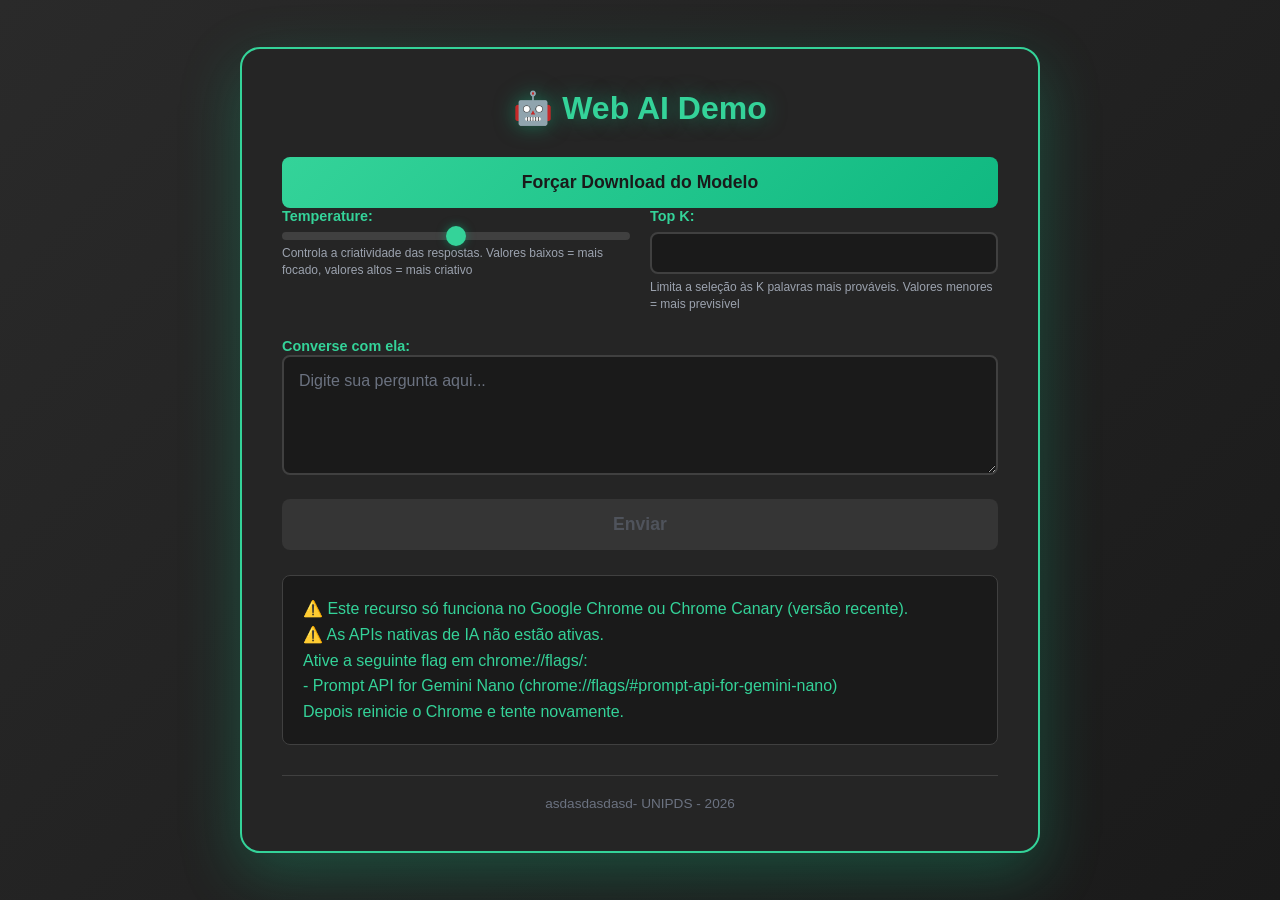
<file: pos-eng-de-ia-aplicada/exemplo-04/index.html>
<!DOCTYPE html>
<html lang="pt-BR">

<head>
    <meta charset="UTF-8">
    <meta name="viewport" content="width=device-width, initial-scale=1.0">
    <title>Web AI Demo</title>
    <link rel="stylesheet" href="style.css">
</head>

<body>
    <div class="container">
        <h1>🤖 Web AI Demo</h1>
        <button type="button" id="force-download-btn">Forçar Download do Modelo</button>
        <form id="question-form">
            <div class="parameters">
                <div class="param-group">
                    <label for="temperature">Temperature: <span id="temp-value" class="value-display"></span></label>
                    <input type="range" id="temperature" name="temperature" step="0.1">
                    <div class="param-description">Controla a criatividade das respostas. Valores baixos = mais focado,
                        valores altos = mais criativo</div>
                </div>

                <div class="param-group">
                    <label for="topK">Top K: <span id="topk-value" class="value-display"></span></label>
                    <input type="number" id="topK" name="topK">
                    <div class="param-description">Limita a seleção às K palavras mais prováveis. Valores menores = mais
                        previsível</div>
                </div>
            </div>

            <label for="question">Converse com ela:</label>
            <textarea name="question" id="question" placeholder="Digite sua pergunta aqui..."></textarea>

            <button type="submit" id="ask-button">Enviar</button>
        
        </form>

        <div id="output"></div>
        
        <footer class="copyright">
            asdasdasdasd- UNIPDS - <span id="year"></span>
        </footer>
    </div> 

    <script type="module" src="./index.js"></script>
</body>

</html>
</file>
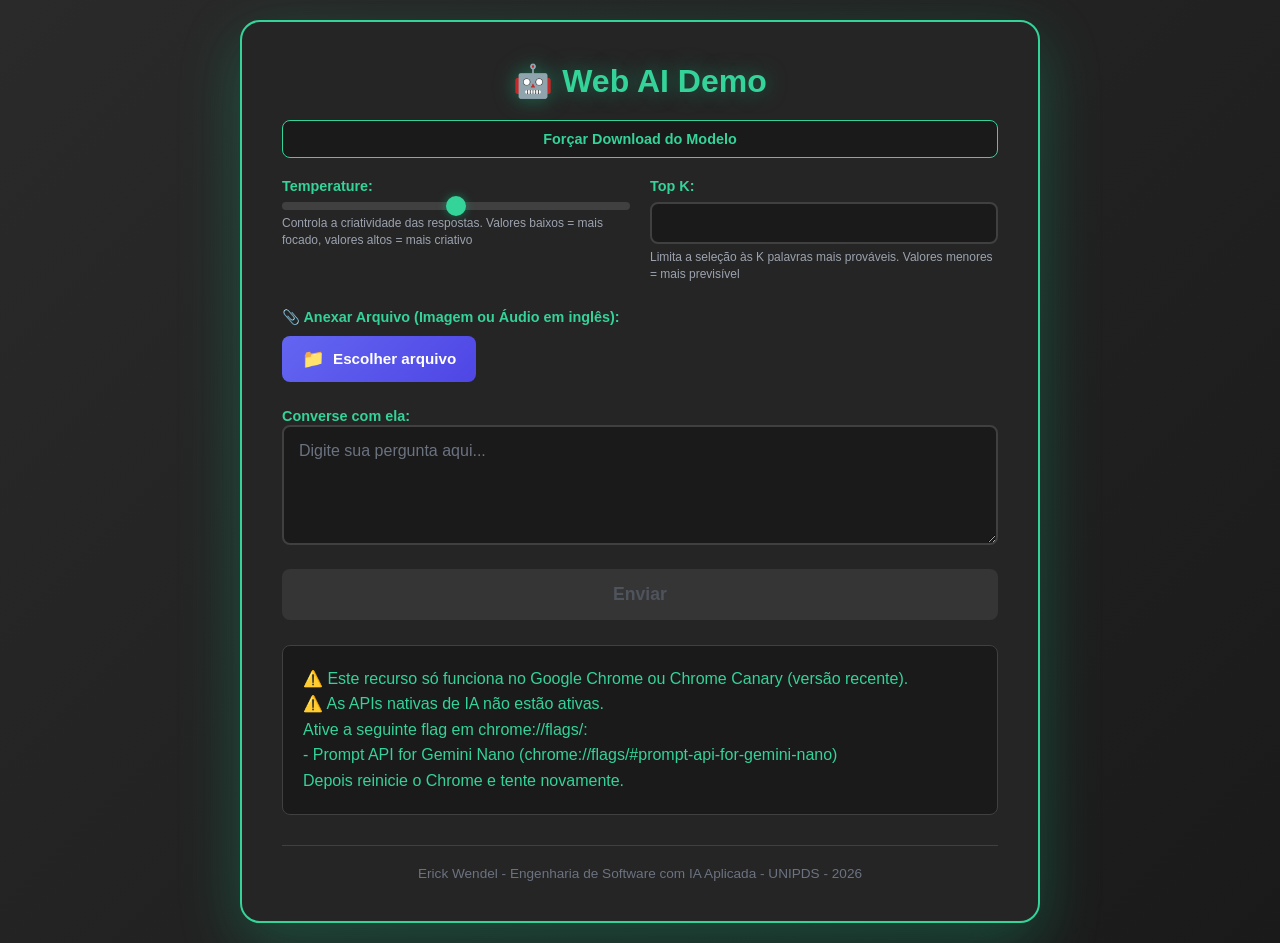
<file: pos-eng-de-ia-aplicada/exemplo-05/index.html>
<!DOCTYPE html>
<html lang="pt-BR">

<head>
    <meta charset="UTF-8">
    <meta name="viewport" content="width=device-width, initial-scale=1.0">
    <title>Web AI Demo</title>
    <link rel="stylesheet" href="style.css">
</head>

<body>
    <div class="container">
        <h1>🤖 Web AI Demo</h1>
        <button type="button" id="force-download-btn">Forçar Download do Modelo</button>

        <form id="question-form">
            <div class="parameters">
                <div class="param-group">
                    <label for="temperature">Temperature: <span id="temp-value" class="value-display"></span></label>
                    <input type="range" id="temperature" name="temperature" step="0.1">
                    <div class="param-description">Controla a criatividade das respostas. Valores baixos = mais focado,
                        valores altos = mais criativo</div>
                </div>

                <div class="param-group">
                    <label for="topK">Top K: <span id="topk-value" class="value-display"></span></label>
                    <input type="number" id="topK" name="topK">
                    <div class="param-description">Limita a seleção às K palavras mais prováveis. Valores menores = mais
                        previsível</div>
                </div>
            </div>

            <div class="file-input-group">
                <label>📎 Anexar Arquivo (Imagem ou Áudio em inglês):</label>
                <div class="file-input-wrapper">
                    <input type="file" id="file-input" accept="image/*,audio/*" hidden>
                    <button type="button" class="file-upload-btn" id="file-upload-btn">
                        <span class="upload-icon">📁</span>
                        <span class="upload-text">Escolher arquivo</span>
                    </button>
                    <span class="file-selected-name" id="file-selected-name"></span>
                </div>
                <div class="file-preview" id="file-preview"></div>
            </div>

            <label for="question">Converse com ela:</label>
            <textarea name="question" id="question" placeholder="Digite sua pergunta aqui..."></textarea>

            <button type="submit" id="ask-button">Enviar</button>
        </form>

        <div id="output"></div>

        <footer class="copyright">
            Erick Wendel - Engenharia de Software com IA Aplicada - UNIPDS - <span id="year"></span>
        </footer>
    </div>

    <script type="module" src="./index.js"></script>
</body>

</html>
</file>
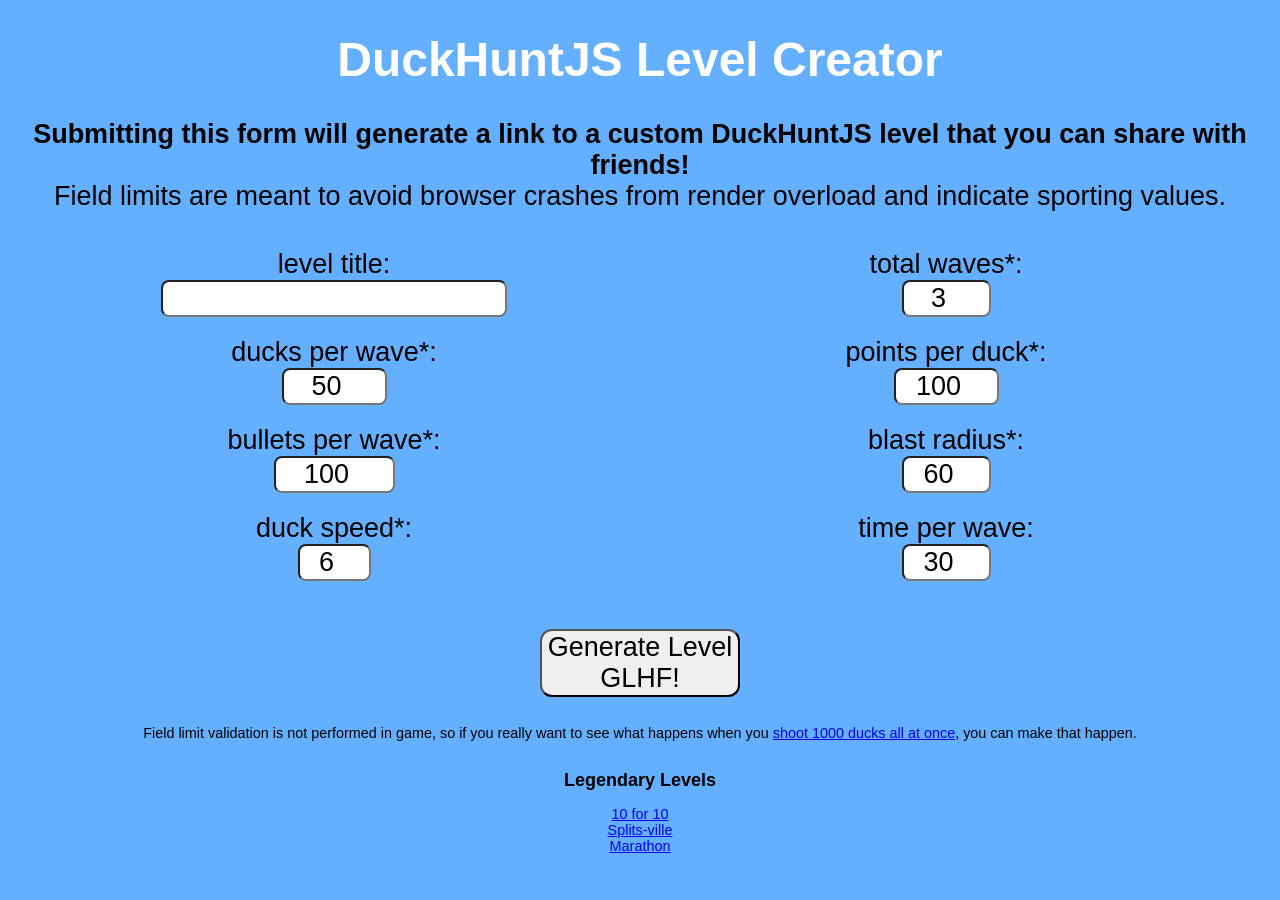
<file: pos-eng-de-ia-aplicada/exemplo-02-DuckJS/dist/creator.html>
<!DOCTYPE HTML>
<html>
<meta name="viewport" content="width=device-width, initial-scale=1, minimum-scale=1"/>
<meta http-equiv="Content-Type" content="text/html;charset=UTF-8">
<head>
    <title>DuckHuntJS Level Creator</title>
    <meta name="description"
          content="An open source, web based, responsive implementation of Duck Hunt in canvas or webgl depending on your client.">
    <meta name="author" content="Matt Surabian">
    <style>
        body {
            background-color: #64b0ff;
            font-family: Arial, sans-serif;
            text-align: center;
            padding: 0 20px;
        }

        p {
            font-size: 2.25em;
        }

        input {
            font-size: 2.25em;
            border-radius: 8px;
            text-align: center;
        }

        button[type=submit] {
            font-size: 2.25em;
            border-radius: 12px;
            grid-column: span;
        }

        h1 {
            font-size: 4em;
            color: #ffffff;
        }

        label {
            font-size: 2.25em;
            display: block;
        }

        small {
            font-size: 1.2em;
        }

        form div {
            margin: 10px 0;
        }

        .form-grid {
            display: block;
        }

        ul {
            overflow: visible;
            text-align: center;
            margin: 0;
            padding: 0;
        }

        li {
            padding: 0;
            margin: 0;
            list-style-type: none;
            font-size: 1.2em;
        }

        @media (max-width: 700px),(max-height: 500px) {
            body {
                font-size: 9px;
            }
        }

        @media (min-width: 700px) and (min-height: 500px) {
            body {
                font-size: 12px;
            }

            .form-grid {
                display: grid;
                grid-template-columns: 50% 50%;
            }

        }

    </style>
</head>
<body>
<h1>DuckHuntJS Level Creator</h1>
<p>
  <strong>Submitting this form will generate a link to a custom DuckHuntJS level that you can share with friends!</strong><br>
  Field limits are meant to avoid browser crashes from render overload and indicate sporting values. <br>
</p>
<form action="index.html">
    <div class="form-grid">
        <div><label for="title">level title:</label> <input type="text" id="title" name="title"></div>
        <div><label for="waves">total waves*:</label> <input type="number" id="waves" name="waves" min="1" max="100"
                                                       placeholder="1-100" value="3" required></div>
        <div><label for="ducks">ducks per wave*:</label> <input type="number" id="ducks" name="ducks" min="1" max="5000"
                                                       placeholder="1-5000" value="50" required></div>
        <div><label for="points">points per duck*:</label> <input type="number" id="points" name="points" min="1" max="1000"
                                                         placeholder="1-1000" value="100" required></div>
        <div><label for="bullets">bullets per wave*:</label> <input type="number" id="bullets" name="bullets" min="1"
                                                           max="10000" placeholder="1-10000" value="100" required>
        </div>
        <div><label for="radius">blast radius*:</label><input type="number" id="radius" name="radius" min="30"
                                                              max="200" placeholder="30-200" value="60"></div>
        <div><label for="speed">duck speed*:</label> <input type="number" id="speed" name="speed" min="1" max="10"
                                                       placeholder="1-10" value="6" required></div>
        <div><label for="time">time per wave:</label> <input type="number" id="time" name="time" min="10" max="120"
                                                    placeholder="10-120" value="30"></div>
    </div>
    <br><br>
    <button type="submit">Generate Level <br> GLHF!</button>
</form>

<br><br>
<small>Field limit validation is not performed in game, so if you really want to see what happens when you <a
        href="index.html?title=1%20Click%20Challenge&ducks=1000&radius=1000">shoot
    1000 ducks all at once</a>, you can make that happen.</small>
<br><br>
<h2>Legendary Levels</h2>
<ul>
    <li><a href="https://duckhuntjs.com/index.html?title=10+for+10&waves=10&ducks=1&points=1&bullets=1&radius=30&speed=10&time=10">10 for 10</a></li>
    <li><a href="index.html?title=Splits-ville&waves=5&ducks=2&points=100&bullets=1&radius=100&speed=6&time=30">Splits-ville</a></li>
    <li><a href="index.html?title=Marathon&waves=26&ducks=2&points=100&bullets=2&radius=60&speed=6&time=5">Marathon</a></li>
</ul>
</body>
</html>
</file>
<file: pos-eng-de-ia-aplicada/exemplo-04/style.css>
* {
    margin: 0;
    padding: 0;
    box-sizing: border-box;
}

body {
    font-family: -apple-system, BlinkMacSystemFont, 'Segoe UI', Roboto, Oxygen, Ubuntu, sans-serif;
    background: linear-gradient(135deg, #2a2a2a 0%, #1a1a1a 100%);
    min-height: 100vh;
    display: flex;
    justify-content: center;
    align-items: center;
    padding: 20px;
}

.container {
    background: #252525;
    border: 2px solid #34d399;
    border-radius: 20px;
    box-shadow: 0 20px 60px rgba(16, 185, 129, 0.3);
    padding: 40px;
    max-width: 800px;
    width: 100%;
}

h1 {
    text-align: center;
    color: #34d399;
    margin-bottom: 30px;
    font-size: 2em;
    text-shadow: 0 0 20px rgba(16, 185, 129, 0.5);
}

.parameters {
    display: grid;
    grid-template-columns: repeat(auto-fit, minmax(200px, 1fr));
    gap: 20px;
    margin-bottom: 25px;
}

.param-group {
    display: flex;
    flex-direction: column;
}

label {
    font-weight: 600;
    color: #34d399;
    margin-bottom: 8px;
    font-size: 0.9em;
}

input[type="number"],
input[type="range"] {
    padding: 10px;
    border: 2px solid #404040;
    border-radius: 8px;
    font-size: 1em;
    transition: border-color 0.3s;
    background: #1a1a1a;
    color: #34d399;
}

input[type="number"]:focus,
input[type="range"]:focus {
    outline: none;
    border-color: #34d399;
    box-shadow: 0 0 10px rgba(52, 211, 153, 0.4);
}

input[type="range"] {
    cursor: pointer;
    -webkit-appearance: none;
    appearance: none;
    height: 8px;
    background: #404040;
    border-radius: 4px;
    padding: 0;
}

/* Webkit/Chrome/Safari */
input[type="range"]::-webkit-slider-thumb {
    -webkit-appearance: none;
    appearance: none;
    width: 20px;
    height: 20px;
    background: #34d399;
    border-radius: 50%;
    cursor: pointer;
    box-shadow: 0 0 10px rgba(16, 185, 129, 0.5);
    transition: transform 0.2s;
}

input[type="range"]::-webkit-slider-thumb:hover {
    transform: scale(1.1);
}

/* Firefox */
input[type="range"]::-moz-range-thumb {
    width: 20px;
    height: 20px;
    background: #34d399;
    border-radius: 50%;
    cursor: pointer;
    border: none;
    box-shadow: 0 0 10px rgba(16, 185, 129, 0.5);
    transition: transform 0.2s;
}

input[type="range"]::-moz-range-thumb:hover {
    transform: scale(1.1);
}

input[type="range"]::-moz-range-track {
    height: 8px;
    background: #404040;
    border-radius: 4px;
}

.value-display {
    text-align: center;
    font-weight: bold;
    color: #34d399;
    margin-top: 5px;
}

.param-description {
    font-size: 0.75em;
    color: #9ca3af;
    margin-top: 5px;
    line-height: 1.4;
}

textarea {
    width: 100%;
    min-height: 120px;
    padding: 15px;
    border: 2px solid #404040;
    border-radius: 8px;
    font-size: 1em;
    font-family: inherit;
    resize: vertical;
    transition: border-color 0.3s;
    margin-bottom: 20px;
    background: #1a1a1a;
    color: #34d399;
}

textarea:focus {
    outline: none;
    border-color: #34d399;
    box-shadow: 0 0 10px rgba(52, 211, 153, 0.4);
}

textarea::placeholder {
    color: #6b7280;
}

button {
    width: 100%;
    padding: 15px;
    background: linear-gradient(135deg, #34d399 0%, #10b981 100%);
    color: #1a1a1a;
    border: none;
    border-radius: 8px;
    font-size: 1.1em;
    font-weight: 600;
    cursor: pointer;
    transition: transform 0.2s, box-shadow 0.2s;
}

button:hover {
    transform: translateY(-2px);
    box-shadow: 0 5px 15px rgba(16, 185, 129, 0.5);
}

button:active {
    transform: translateY(0);
}

button:disabled {
    background: #404040;
    color: #6b7280;
    cursor: not-allowed;
    opacity: 0.6;
    transform: none;
}

button:disabled:hover {
    transform: none;
    box-shadow: none;
}

button.stop-button {
    background: linear-gradient(135deg, #ef4444 0%, #dc2626 100%);
    color: #ffffff;
}

button.stop-button:hover {
    box-shadow: 0 5px 15px rgba(239, 68, 68, 0.5);
}

#output {
    margin-top: 25px;
    padding: 20px;
    background: #1a1a1a;
    border: 1px solid #404040;
    border-radius: 8px;
    min-height: 100px;
    white-space: pre-wrap;
    word-wrap: break-word;
    line-height: 1.6;
    color: #34d399;
}

#output:empty {
    display: none;
}
.copyright {
    text-align: center;
    color: #6b7280;
    font-size: 0.85em;
    margin-top: 30px;
    padding-top: 20px;
    border-top: 1px solid #404040;
}
</file>
<file: pos-eng-de-ia-aplicada/exemplo-05/style.css>
* {
    margin: 0;
    padding: 0;
    box-sizing: border-box;
}

body {
    font-family: -apple-system, BlinkMacSystemFont, 'Segoe UI', Roboto, Oxygen, Ubuntu, sans-serif;
    background: linear-gradient(135deg, #2a2a2a 0%, #1a1a1a 100%);
    min-height: 100vh;
    display: flex;
    justify-content: center;
    align-items: center;
    padding: 20px;
}

.container {
    background: #252525;
    border: 2px solid #34d399;
    border-radius: 20px;
    box-shadow: 0 20px 60px rgba(16, 185, 129, 0.3);
    padding: 40px;
    max-width: 800px;
    width: 100%;
}

h1 {
    text-align: center;
    color: #34d399;
    margin-bottom: 20px;
    font-size: 2em;
    text-shadow: 0 0 20px rgba(16, 185, 129, 0.5);
}

#force-download-btn {
    background: #1a1a1a;
    color: #34d399;
    border: 1px solid #34d399;
    padding: 10px;
    margin-bottom: 20px;
    font-size: 0.9em;
    border-radius: 8px;
    cursor: pointer;
    transition: all 0.2s;
}

#force-download-btn:hover {
    background: #34d399;
    color: #1a1a1a;
    box-shadow: 0 0 15px rgba(52, 211, 153, 0.4);
}

.parameters {
    display: grid;
    grid-template-columns: repeat(auto-fit, minmax(200px, 1fr));
    gap: 20px;
    margin-bottom: 25px;
}

.param-group {
    display: flex;
    flex-direction: column;
}

label {
    font-weight: 600;
    color: #34d399;
    margin-bottom: 8px;
    font-size: 0.9em;
}

input[type="number"],
input[type="range"] {
    padding: 10px;
    border: 2px solid #404040;
    border-radius: 8px;
    font-size: 1em;
    transition: border-color 0.3s;
    background: #1a1a1a;
    color: #34d399;
}

input[type="number"]:focus,
input[type="range"]:focus {
    outline: none;
    border-color: #34d399;
    box-shadow: 0 0 10px rgba(52, 211, 153, 0.4);
}

input[type="range"] {
    cursor: pointer;
    -webkit-appearance: none;
    appearance: none;
    height: 8px;
    background: #404040;
    border-radius: 4px;
    padding: 0;
}

/* Webkit/Chrome/Safari */
input[type="range"]::-webkit-slider-thumb {
    -webkit-appearance: none;
    appearance: none;
    width: 20px;
    height: 20px;
    background: #34d399;
    border-radius: 50%;
    cursor: pointer;
    box-shadow: 0 0 10px rgba(16, 185, 129, 0.5);
    transition: transform 0.2s;
}

input[type="range"]::-webkit-slider-thumb:hover {
    transform: scale(1.1);
}

/* Firefox */
input[type="range"]::-moz-range-thumb {
    width: 20px;
    height: 20px;
    background: #34d399;
    border-radius: 50%;
    cursor: pointer;
    border: none;
    box-shadow: 0 0 10px rgba(16, 185, 129, 0.5);
    transition: transform 0.2s;
}

input[type="range"]::-moz-range-thumb:hover {
    transform: scale(1.1);
}

input[type="range"]::-moz-range-track {
    height: 8px;
    background: #404040;
    border-radius: 4px;
}

.value-display {
    text-align: center;
    font-weight: bold;
    color: #34d399;
    margin-top: 5px;
}

.param-description {
    font-size: 0.75em;
    color: #9ca3af;
    margin-top: 5px;
    line-height: 1.4;
}

.file-input-group {
    margin-bottom: 25px;
}

.file-input-wrapper {
    display: flex;
    align-items: center;
    gap: 15px;
    margin-top: 10px;
}

.file-upload-btn {
    display: flex;
    align-items: center;
    gap: 8px;
    padding: 12px 20px;
    background: linear-gradient(135deg, #6366f1 0%, #4f46e5 100%);
    color: #ffffff;
    border: none;
    border-radius: 8px;
    font-size: 0.95em;
    font-weight: 600;
    cursor: pointer;
    transition: transform 0.2s, box-shadow 0.2s;
    width: auto;
}

.file-upload-btn:hover {
    transform: translateY(-2px);
    box-shadow: 0 5px 15px rgba(99, 102, 241, 0.4);
}

.file-upload-btn:active {
    transform: translateY(0);
}

.upload-icon {
    font-size: 1.2em;
}

.file-selected-name {
    color: #9ca3af;
    font-size: 0.9em;
}

.file-selected-name.selected {
    color: #34d399;
    font-weight: 600;
}

.file-preview {
    margin-top: 15px;
}

.file-info {
    padding: 15px;
    background: #1a1a1a;
    border: 1px solid #404040;
    border-radius: 8px;
    position: relative;
}

.preview-image {
    max-width: 100%;
    max-height: 300px;
    border-radius: 8px;
    margin-bottom: 10px;
    display: block;
}

.preview-audio {
    width: 100%;
    margin-bottom: 10px;
}

.file-name {
    color: #9ca3af;
    font-size: 0.9em;
    margin-top: 10px;
}

.remove-file-btn {
    width: 100%;
    padding: 10px;
    background: #404040;
    color: #ef4444;
    border: 1px solid #ef4444;
    border-radius: 6px;
    font-size: 0.9em;
    font-weight: 600;
    cursor: pointer;
    transition: all 0.2s;
    margin-top: 10px;
}

.remove-file-btn:hover {
    background: #ef4444;
    color: #ffffff;
}

textarea {
    width: 100%;
    min-height: 120px;
    padding: 15px;
    border: 2px solid #404040;
    border-radius: 8px;
    font-size: 1em;
    font-family: inherit;
    resize: vertical;
    transition: border-color 0.3s;
    margin-bottom: 20px;
    background: #1a1a1a;
    color: #34d399;
}

textarea:focus {
    outline: none;
    border-color: #34d399;
    box-shadow: 0 0 10px rgba(52, 211, 153, 0.4);
}

textarea::placeholder {
    color: #6b7280;
}

button {
    width: 100%;
    padding: 15px;
    background: linear-gradient(135deg, #34d399 0%, #10b981 100%);
    color: #1a1a1a;
    border: none;
    border-radius: 8px;
    font-size: 1.1em;
    font-weight: 600;
    cursor: pointer;
    transition: transform 0.2s, box-shadow 0.2s;
}

button:hover {
    transform: translateY(-2px);
    box-shadow: 0 5px 15px rgba(16, 185, 129, 0.5);
}

button:active {
    transform: translateY(0);
}

button:disabled {
    background: #404040;
    color: #6b7280;
    cursor: not-allowed;
    opacity: 0.6;
    transform: none;
}

button:disabled:hover {
    transform: none;
    box-shadow: none;
}

button.stop-button {
    background: linear-gradient(135deg, #ef4444 0%, #dc2626 100%);
    color: #ffffff;
}

button.stop-button:hover {
    box-shadow: 0 5px 15px rgba(239, 68, 68, 0.5);
}

#output {
    margin-top: 25px;
    padding: 20px;
    background: #1a1a1a;
    border: 1px solid #404040;
    border-radius: 8px;
    min-height: 100px;
    white-space: pre-wrap;
    word-wrap: break-word;
    line-height: 1.6;
    color: #34d399;
}

#output:empty {
    display: none;
}
.copyright {
    text-align: center;
    color: #6b7280;
    font-size: 0.85em;
    margin-top: 30px;
    padding-top: 20px;
    border-top: 1px solid #404040;
}
</file>
